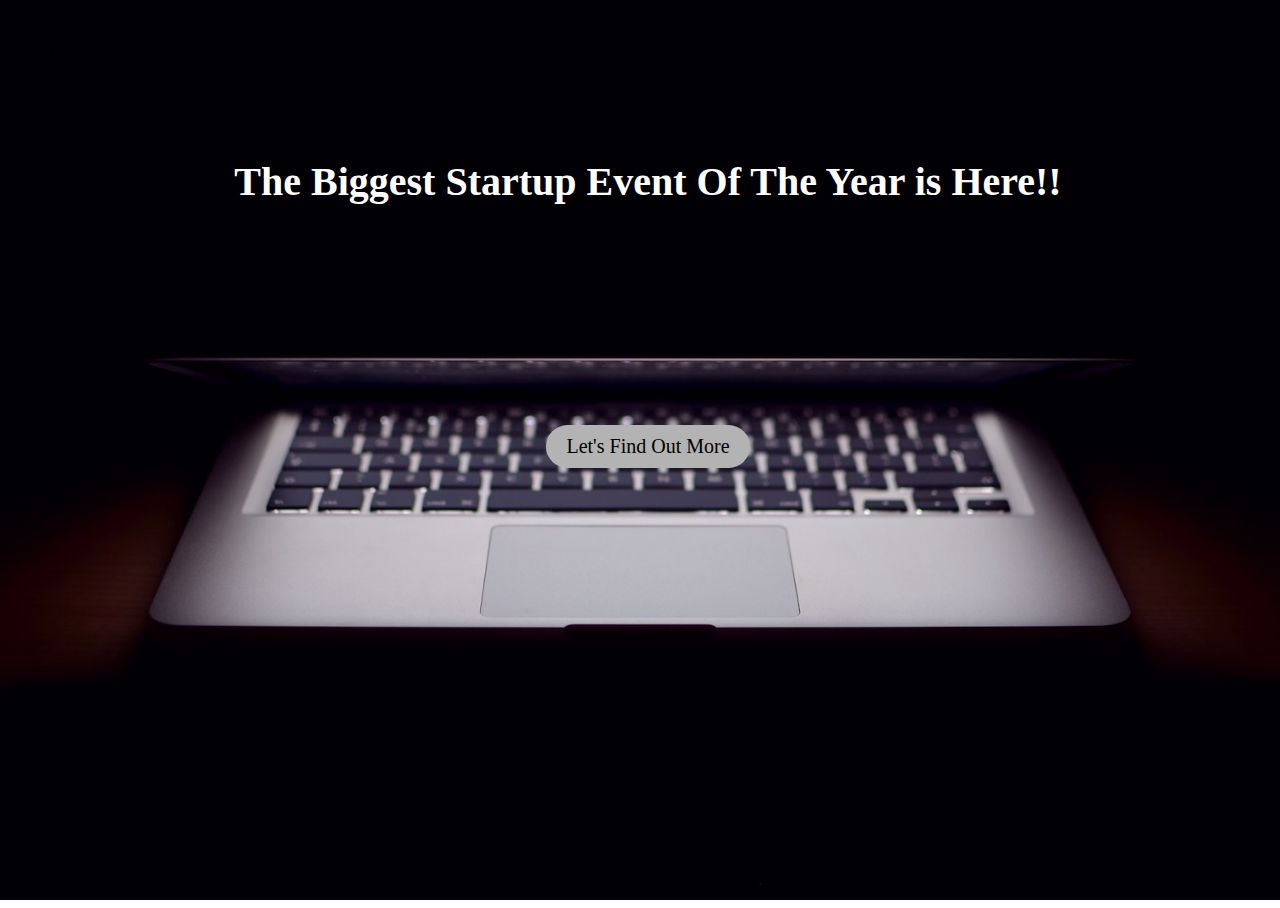
<file: index.html>
<!DOCTYPE html>
<html>
<head>
	<link rel="stylesheet" type="text/css" href="style.css">
	<title>webpage</title>
</head>
<body>
  <h1>The Biggest Startup Event Of The Year is Here!!</h1>
  <!-- Begin Mailchimp Signup Form -->
<link href="//cdn-images.mailchimp.com/embedcode/slim-10_7.css" rel="stylesheet" type="text/css">
<style type="text/css">
</style>
<div id="mc_embed_signup">
<form action="https://gmail.us20.list-manage.com/subscribe/post?u=b48273b69d773566afcbec379&amp;id=5c3697e1af" method="post" id="mc-embedded-subscribe-form" name="mc-embedded-subscribe-form" class="validate" target="_blank" novalidate>
    <div id="mc_embed_signup_scroll">
    <!-- real people should not fill this in and expect good things - do not remove this or risk form bot signups-->
    <div style="position: absolute; left: -5000px;" aria-hidden="true"><input type="text" name="b_b48273b69d773566afcbec379_5c3697e1af" tabindex="-1" value=""></div>
    <div class = "bun"><input  type="submit" value="Let's Find Out More" name="subscribe" ></div>
    </div>
</form>
</div>
</body>
</html>
</file>
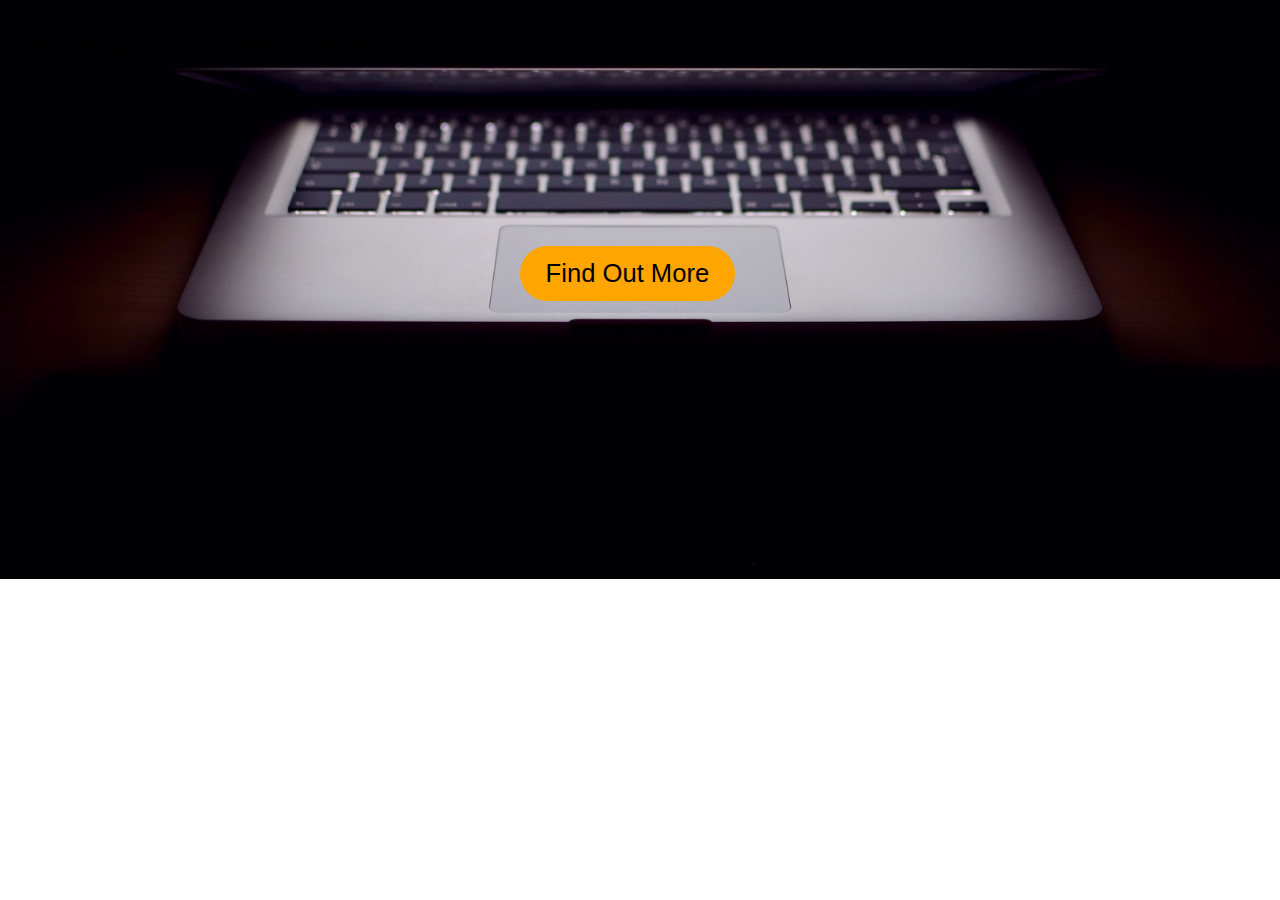
<file: startupLandingPage.html>
<!DOCTYPE html>
<html>
<head>
	<link rel="stylesheet" type="text/css" href="startupLandingPage.css">
	<title>Start-UP Landing Page </title>
</head>
<body>
  <h1>The Biggest Startup Event Of The Year</h1>
  <div class = "button"><button>Find Out More </button></div>
</body>
</html>
</file>
<file: style.css>
body , html {
    width : 100%;
    height : 100%;
    overflow-x: hidden;
    overflow-y: hidden;
}



body {
	background-image: url("header.jpg") ;
	background-repeat: no-repeat;
	background-size: cover; 
    background-position: center ;
}

h1 {
    display: flex ; 
	font-family: roboto;
	color: white ;
    font-size: 40px;
    text-align: center ;
    justify-content: center ;
    margin-top:150px;
}

.bun {
    display: flex ;
    justify-content: center ; 
    margin-top: 220px;
}

.bun:hover{
    border-style: none;
    transform: scale(1.1);
}

input {
    font-family: times new roman ;
	background-color : #b3b3b3; 
     padding: 10px 20px ;
     font-size: 20px;
     cursor: pointer;
     border-radius: 30px ;
     border : 0px ;
     transition: 1s ;
     border-color: #262626;
     border-width: 20px; 
}

input:hover { 
   background-color : #808080;
   color : white; 
   transform: scale(1.1);
 }
</file>
<file: startupLandingPage.css>
body {
	background-image: url("header.jpg") ;
	background-repeat: no-repeat;
	background-size: cover;
	background-position: center ;
}

.container {
	font-family: roboto;
	color: white ;
    font-size: 3vw;
    text-align: center ; 
    justify-content: center ;
    margin-top: 3vw ;
}

button {
	background-color : orange ; 
     margin-top: 13vw ;
     margin-left: 40vw ; 
     padding: 1vw 2vw ;
     font-size: 2vw;
     cursor: pointer;
     border-radius: 3vw ;
     border : 0px ;
}
</file>
